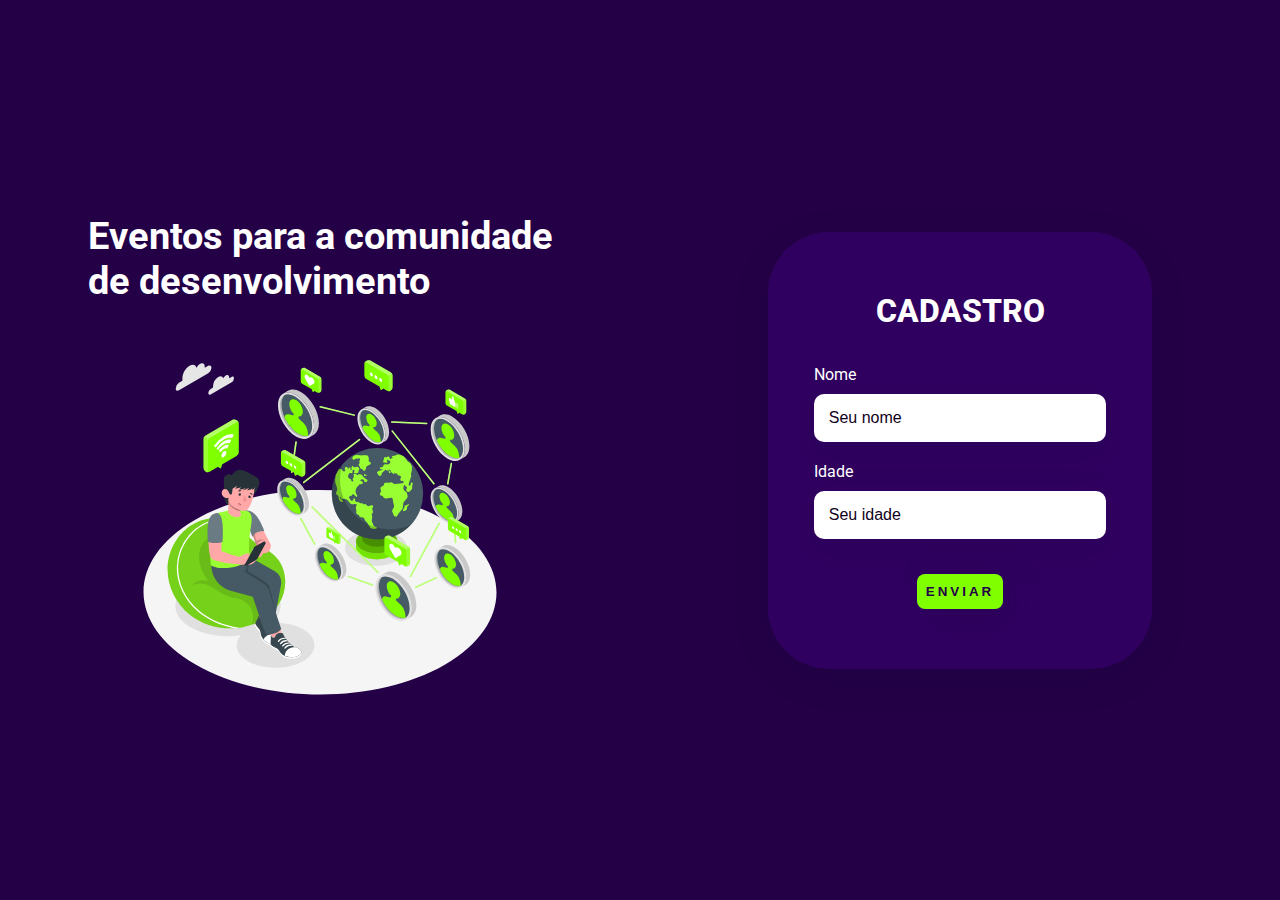
<file: index.html>
<!DOCTYPE html>
<html lang="en">
<head>
    <meta charset="UTF-8">
    <meta http-equiv="X-UA-Compatible" content="IE=edge">
    <meta name="viewport" content="width=device-width, initial-scale=1.0">
    <link rel="stylesheet" href="style.css">
    <title>Cadastro</title>
</head>
<body>
    <div class="main-cadastro">
        <div class="left-cadastro">
            <h1>Eventos para a comunidade <br> de desenvolvimento</h1>
                <img src="animate.svg" class="left-cadastro-image" alt="Animação">
        </div>
        <div class="right-cadastro">
            <div class="card-cadastro">
                <h1>CADASTRO</h1>
                <div class="textfield">
                    <label for="nome">Nome</label>
                    <input type="text" name="nome" placeholder="Seu nome">
                </div>
                <div class="textfield">
                    <label for="idade">Idade</label>
                    <input type="number" name="idade" placeholder="Seu idade">
                </div>
                <button class="btn-enviar">Enviar</button>
            </div>
        </div>
    </div>

    </div>
</body>
</html>
</file>
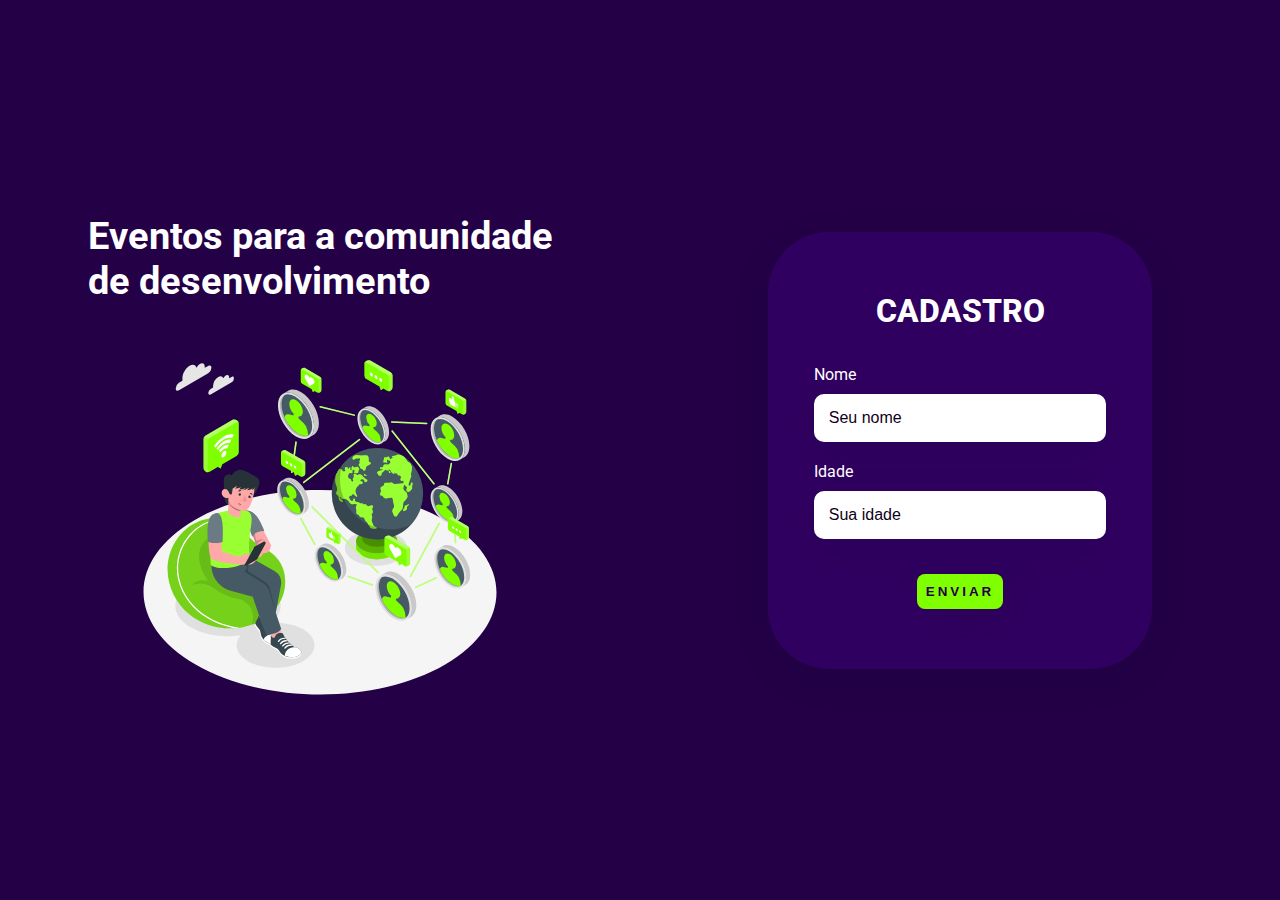
<file: cadastro/index.html>
<!DOCTYPE html>
<html lang="en">
<head>
    <meta charset="UTF-8">
    <meta http-equiv="X-UA-Compatible" content="IE=edge">
    <meta name="viewport" content="width=device-width, initial-scale=1.0">
    <link rel="stylesheet" href="style.css">
    <title>Cadastro</title>
</head>
<body>
    <div class="main-cadastro">
        <div class="left-cadastro">
            <h1>Eventos para a comunidade <br> 
                de desenvolvimento</h1>
                <img src="animate.svg" class="left-cadastro-image" alt="Animação">
        </div>
        <div class="right-cadastro">
            <div class="card-cadastro">
                <h1>CADASTRO</h1>
                <div class="textfield">
                    <label for="nome">Nome</label>
                    <input type="text" name="nome" placeholder="Seu nome">
                </div>
                <div class="textfield">
                    <label for="idade">Idade</label>
                    <input type="number" name="idade" placeholder="Sua idade">
                </div>
                <button class="btn-enviar">Enviar</button>
            </div>
        </div>
    </div>

    </div>
</body>
</html>
</file>
<file: style.css>
@import url('https://fonts.googleapis.com/css2?family=Roboto:wght@400;700&display=swap');

body {
    margin: 0;
    font-family: 'Roboto', sans-serif;
}

body * {
    box-sizing: border-box;
}

.main-cadastro {
    width: 100vw;
    height: 100vh;
    background: rgba(36, 0, 71, 1);
    display: flex;
    justify-content: center;
    align-items: center;
}

.left-cadastro {
    width: 50vw;
    height: 100vh;
    display: flex;
    justify-content: center;
    align-items: center;
    flex-direction: column;
}

.left-cadastro >h1 {
    font-size: 3vw;
    color: rgba(255, 255, 255, 1);
}

.left-cadastro-image {
    width: 30vw;
}

.right-cadastro {
    width: 50vw;
    height: 100vh;
    display: flex;
    justify-content: center;
    align-items: center;
}

.card-cadastro {
    width: 60%;
    display: flex;
    justify-content: center;
    align-items: center;
    flex-direction: column;
    padding: 35px 20px;
    background: rgba(56, 0, 112, 0.62);
    border-radius: 61px;
    box-shadow: 0px 10px 40px rgba(18, 0, 34, 0.082);
}

.card-cadastro > h1 {
    color: rgba(255, 255, 255, 1);
    font-weight: 800;
    margin: 0;
    padding: 25px 0px;

}

.textfield {
    width: 85%;
    display: flex;
    flex-direction: column;
    align-items: flex-start;
    justify-content: center;
    margin: 10px 0px;
}

.textfield >input {
    width: 100%;
    border: none;
    border-radius: 10px;
    padding: 15px;
    background: rgba(255, 255, 255, 1);
    color: rgba(16, 0, 32, 1);
    font-size: 12pt;
    box-shadow: 0px 10px 40px rgba(18, 0, 34, 0.082);
    outline: none;
    box-sizing: border-box;
}

.textfield > label {
    color: rgba(255, 255, 255, 1);
    margin-bottom: 10px;
}

.textfield > input::placeholder {
    color: rgba(16, 0, 32, 1);
}

.btn-enviar {
    width: 25%;
    padding: 10px 0px;
    margin: 25px;
    border: none;
    border-radius: 8px;
    outline: none;
    text-transform: uppercase;
    font-weight: 800;
    letter-spacing: 3px;
    color: rgba(36, 0, 71, 1);
    background: rgba(128, 255, 0, 1);
    cursor: pointer;
    box-shadow: 10px 10px 40px -12px rgba(36, 0, 71, 1);
}

@media only screen and (max-width: 950px) {
    .card-cadastro {
        width: 85%;
    }
}

@media only screen and (max-width: 600px) {
    .main-cadastro {
        flex-direction: column;
    }

    .left-cadastro > h1 {
        display: none;
    }

    .left-cadastro {
        width: 100%;
        height: auto;
    }

    .right-cadastro {
        width: 100%;
        height: auto;
    }

    .left-cadastro-image {
        width: 50vw;
    }

    .card-cadastro {
        width: 90%;
    }


}
</file>
<file: cadastro/style.css>
@import url('https://fonts.googleapis.com/css2?family=Roboto:wght@400;700&display=swap');

body {
    margin: 0;
    font-family: 'Roboto', sans-serif;
}

body * {
    box-sizing: border-box;
}

.main-cadastro {
    width: 100vw;
    height: 100vh;
    background: rgba(36, 0, 71, 1);
    display: flex;
    justify-content: center;
    align-items: center;
}

.left-cadastro {
    width: 50vw;
    height: 100vh;
    display: flex;
    justify-content: center;
    align-items: center;
    flex-direction: column;
}

.left-cadastro >h1 {
    font-size: 3vw;
    color: rgba(255, 255, 255, 1);
}

.left-cadastro-image {
    width: 30vw;
}

.right-cadastro {
    width: 50vw;
    height: 100vh;
    display: flex;
    justify-content: center;
    align-items: center;
}

.card-cadastro {
    width: 60%;
    display: flex;
    justify-content: center;
    align-items: center;
    flex-direction: column;
    padding: 35px 20px;
    background: rgba(56, 0, 112, 0.62);
    border-radius: 61px;
    box-shadow: 0px 10px 40px rgba(18, 0, 34, 0.082);
}

.card-cadastro > h1 {
    color: rgba(255, 255, 255, 1);
    font-weight: 800;
    margin: 0;
    padding: 25px 0px;

}

.textfield {
    width: 85%;
    display: flex;
    flex-direction: column;
    align-items: flex-start;
    justify-content: center;
    margin: 10px 0px;
}

.textfield >input {
    width: 100%;
    border: none;
    border-radius: 10px;
    padding: 15px;
    background: rgba(255, 255, 255, 1);
    color: rgba(16, 0, 32, 1);
    font-size: 12pt;
    box-shadow: 0px 10px 40px rgba(18, 0, 34, 0.082);
    outline: none;
    box-sizing: border-box;
}

.textfield > label {
    color: rgba(255, 255, 255, 1);
    margin-bottom: 10px;
}

.textfield > input::placeholder {
    color: rgba(16, 0, 32, 1);
}

.btn-enviar {
    width: 25%;
    padding: 10px 0px;
    margin: 25px;
    border: none;
    border-radius: 8px;
    outline: none;
    text-transform: uppercase;
    font-weight: 800;
    letter-spacing: 3px;
    color: rgba(36, 0, 71, 1);
    background: rgba(128, 255, 0, 1);
    cursor: pointer;
    box-shadow: 10px 10px 40px -12px rgba(36, 0, 71, 1);
}

@media only screen and (max-width: 950px) {
    .card-cadastro {
        width: 85%;
    }
}

@media only screen and (max-width: 600px) {
    .main-cadastro {
        flex-direction: column;
    }

    .left-cadastro > h1 {
        display: none;
    }

    .left-cadastro {
        width: 100%;
        height: auto;
    }

    .right-cadastro {
        width: 100%;
        height: auto;
    }

    .left-cadastro-image {
        width: 50vw;
    }

    .card-cadastro {
        width: 90%;
    }


}
</file>
